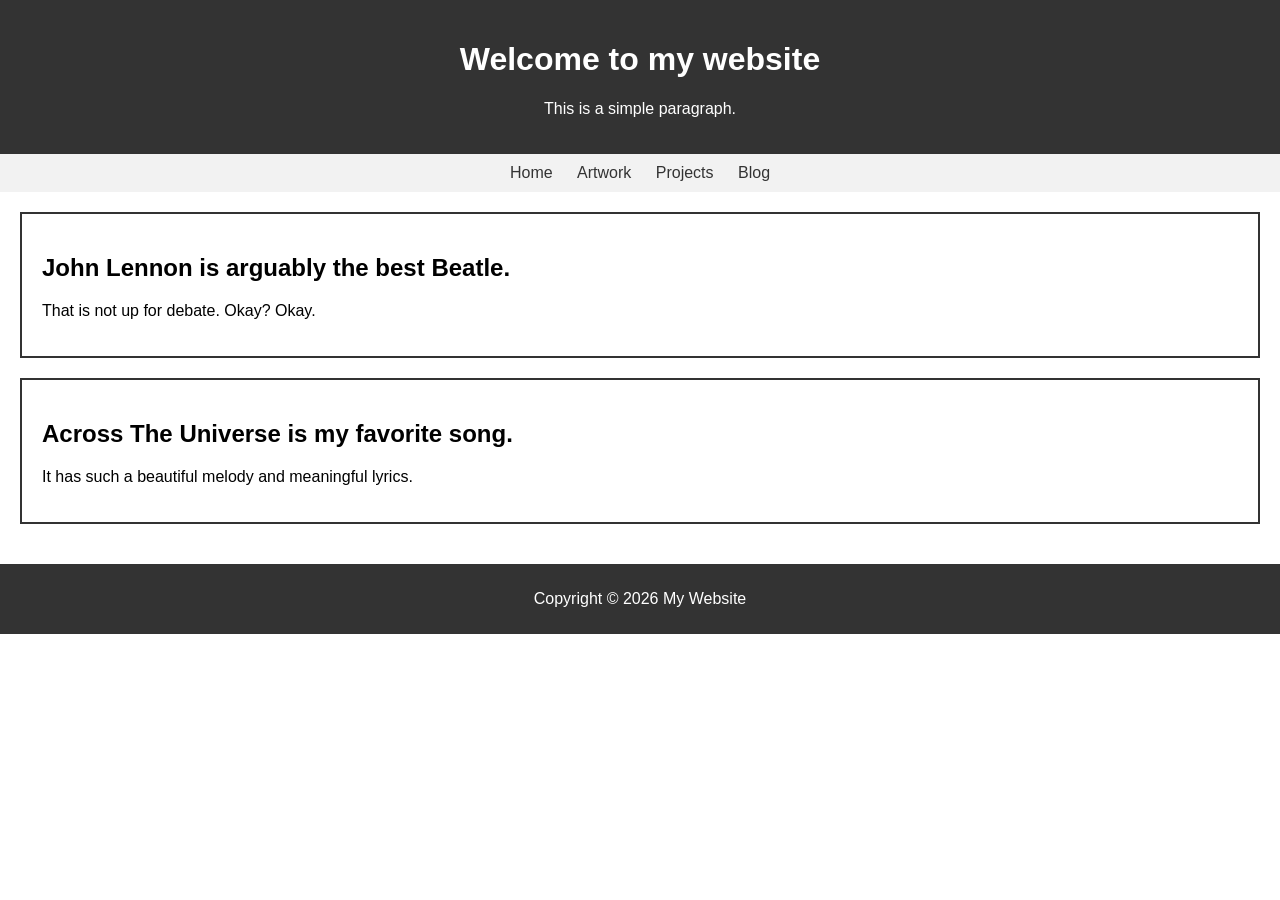
<file: index.html>
<!DOCTYPE html>
<html>
  <head>
    <title>My website</title>
    <link rel="stylesheet" href="style.css">
  </head>

  <body>

    <header>
    <h1>Welcome to my website</h1>
    <p>This is a simple paragraph.</p>
    </header>
    
    <nav>
      <a href="index.html">Home</a>
      <a href="artwork.html">Artwork </a>
      <a href="projects.html">Projects</a>
      <a href="blog.html">Blog</a>
    </nav>
 
    <main>

      <section> 
        <h2>John Lennon is arguably the best Beatle.</h2>
        <p>That is not up for debate. Okay? Okay.</p>
      </section>
      
      <section>
        <h2>Across The Universe is my favorite song.</h2>
        <p>It has such a beautiful melody and meaningful lyrics.</p>
      </section>
    </main>

    <footer>
      <p>Copyright © 2026 My Website</p>
    </footer>

  </body>
  
</html>
</file>
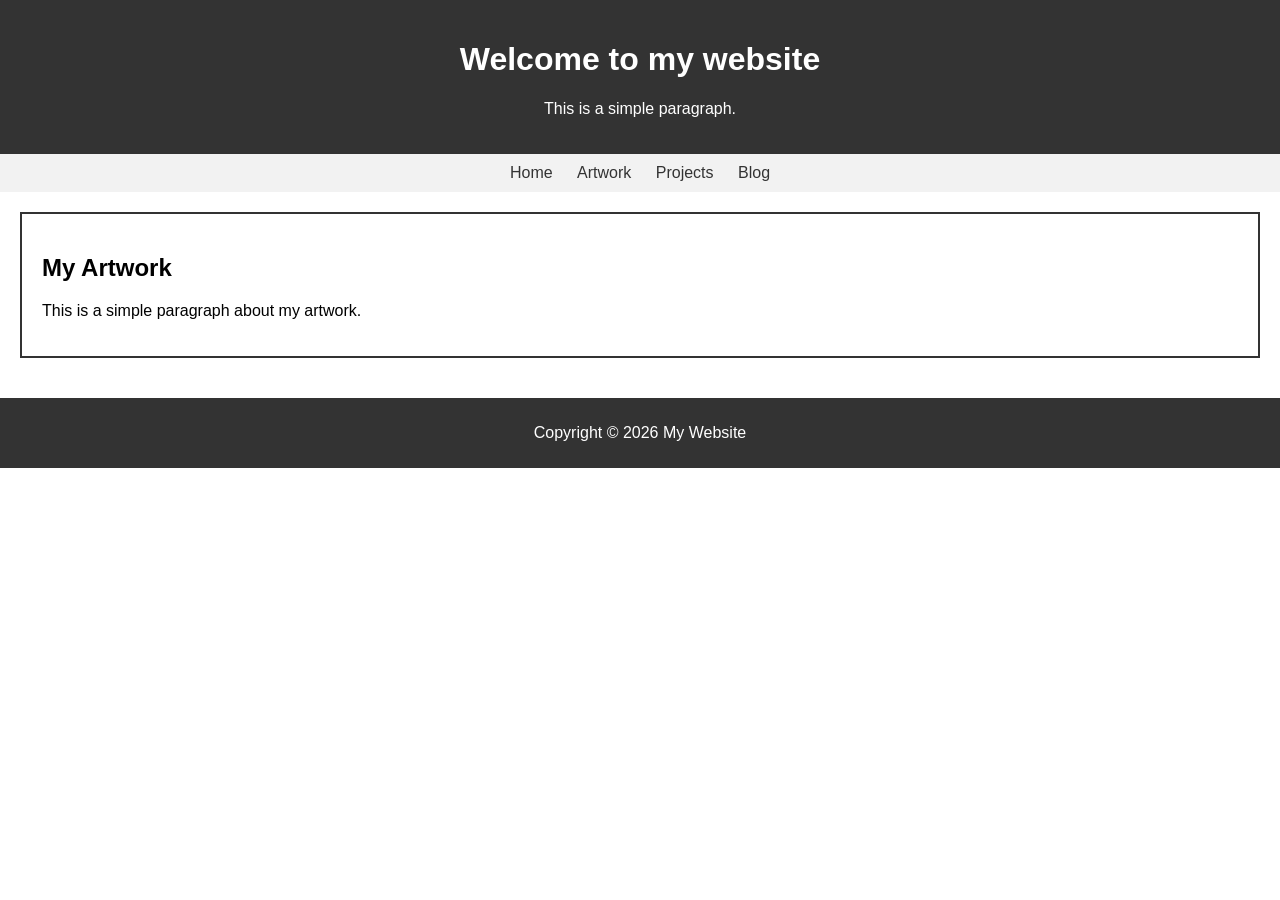
<file: artwork.html>
<!DOCTYPE html>
<html>
    <head>
        <title>My website</title>
        <link rel="stylesheet" href="style.css">
    </head>
    <body>
        <header>
            <h1>Welcome to my website</h1>
            <p>This is a simple paragraph.</p>
        </header>
        <nav>
            <a href="index.html">Home</a>
            <a href="artwork.html">Artwork</a>
            <a href="projects.html">Projects</a>
            <a href="blog.html">Blog</a>
        </nav>
        <main>
            <section>
                <h2>My Artwork</h2>
                <p>This is a simple paragraph about my artwork.</p>
            </section>
        </main>
        <footer>
            <p>Copyright © 2026 My Website</p>
        </footer>
    </body>
</html>
</file>
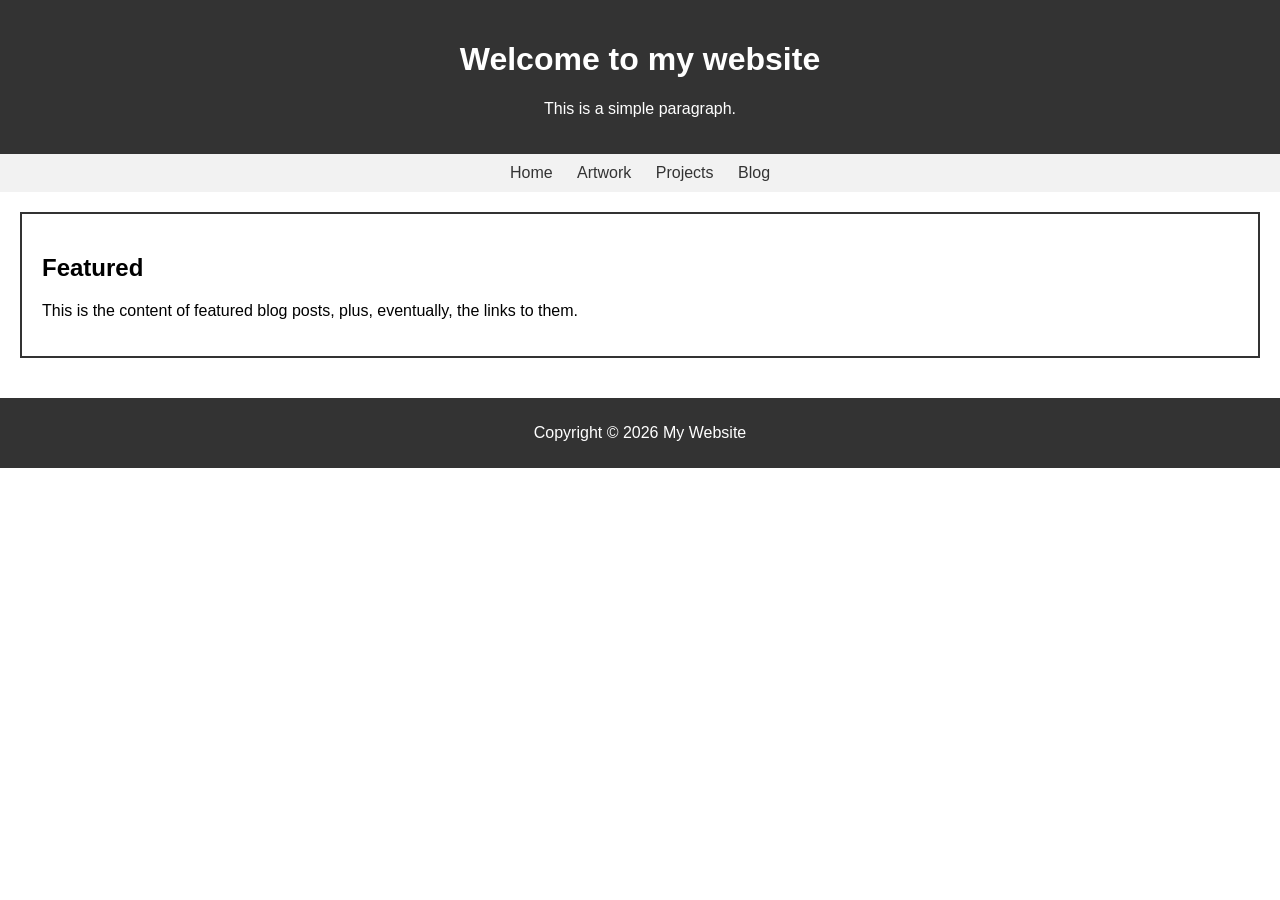
<file: blog.html>
<!DOCTYPE html>
<html>
    <head>
        <title>My Blog</title>
        <link rel="stylesheet" href="style.css">
    </head>
    <body>
        <header>
            <h1>Welcome to my website</h1>
            <p>This is a simple paragraph.</p>
        </header>
        <nav>
            <a href="index.html">Home</a>
            <a href="artwork.html">Artwork</a>
            <a href="projects.html">Projects</a>
            <a href="blog.html">Blog</a>
        </nav>
        <main>
            <section>
                <h2>Featured</h2>
                <p>This is the content of featured blog posts, plus, eventually, the links to them.</p>
            </section>
        </main>
        <footer>
            <p>Copyright © 2026 My Website</p>
        </footer>
    </body>
</html>
</file>
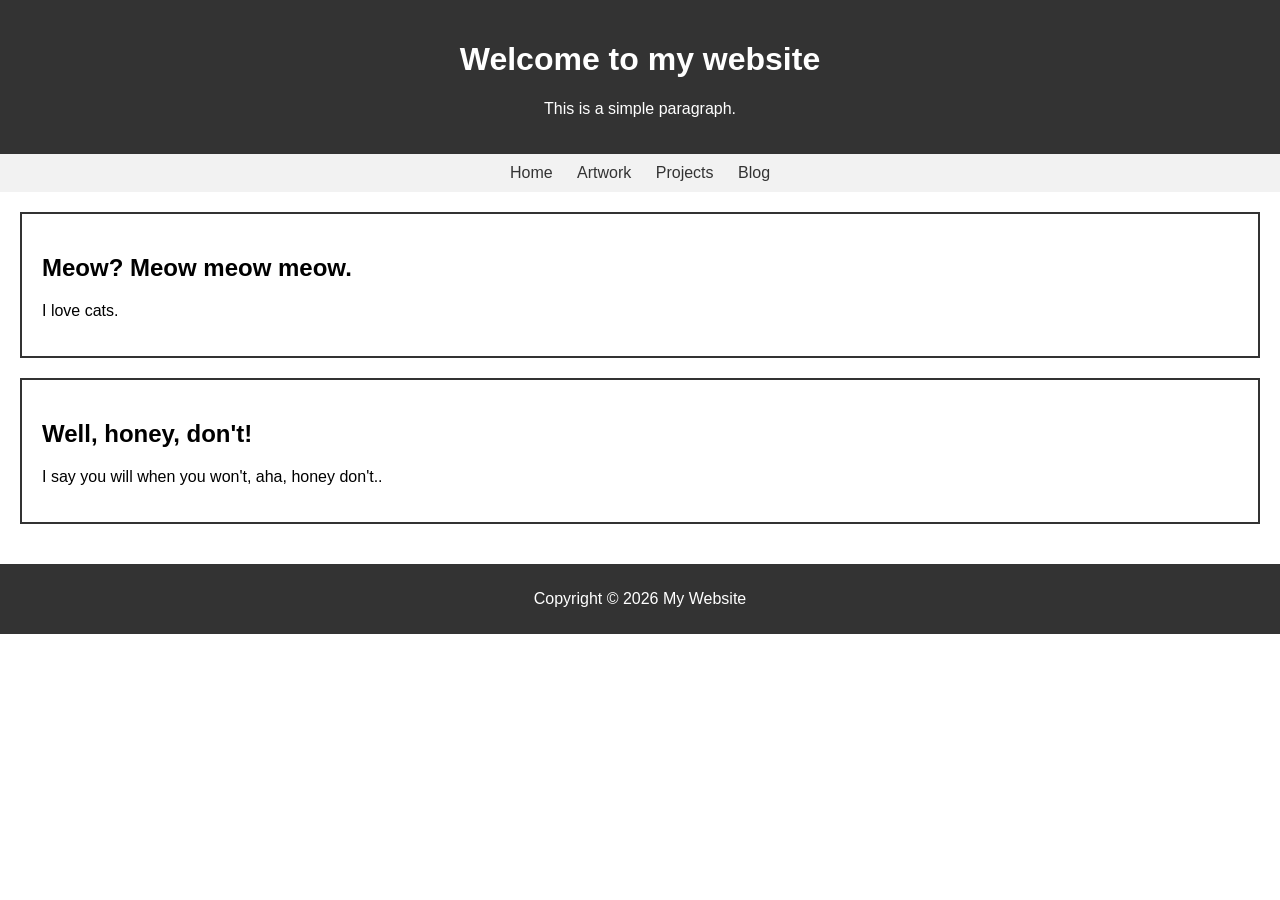
<file: projects.html>
<!DOCTYPE html>
<html>
    <head>
        <title>My website</title>
        <link rel="stylesheet" href="style.css">
    </head>
    <body>
        <header>
            <h1>Welcome to my website</h1>
            <p>This is a simple paragraph.</p>
        </header>
        <nav>
        <a href="index.html">Home</a>
        <a href="artwork.html">Artwork </a>
        <a href="projects.html">Projects</a>
        <a href="blog.html">Blog</a>
        </nav>
        <main>
            <section> 
            <h2>Meow? Meow meow meow.</h2>
            <p>I love cats.</p>
        </section>
    
        <section>
            <h2>Well, honey, don't!</h2>
            <p>I say you will when you won't, aha, honey don't..</p>
        </section>
    
        </main>
    
        <footer>
        <p>Copyright © 2026 My Website</p>
        </footer>
    
    </body>
</html>
</file>
<file: style.css>
body {
  font-family: Arial, sans-serif;
  background-color: #fff;
  margin: 0;
}

header {
  background-color: #333;
  color: #fff;
  padding: 20px;
  text-align: center;
}

nav {
  background-color: #f2f2f2;
  padding: 10px;
  text-align: center;
}

nav a {
  color: #333;
  text-decoration: none;
  margin: 0 10px;
}

main {
  padding: 20px;
}

footer {
  background-color: #333;
  color: #fff;
  padding: 10px;
  text-align: center;
}

section {
  border: 2px solid #333;
  padding: 20px;
  margin-bottom: 20px;
}
</file>
